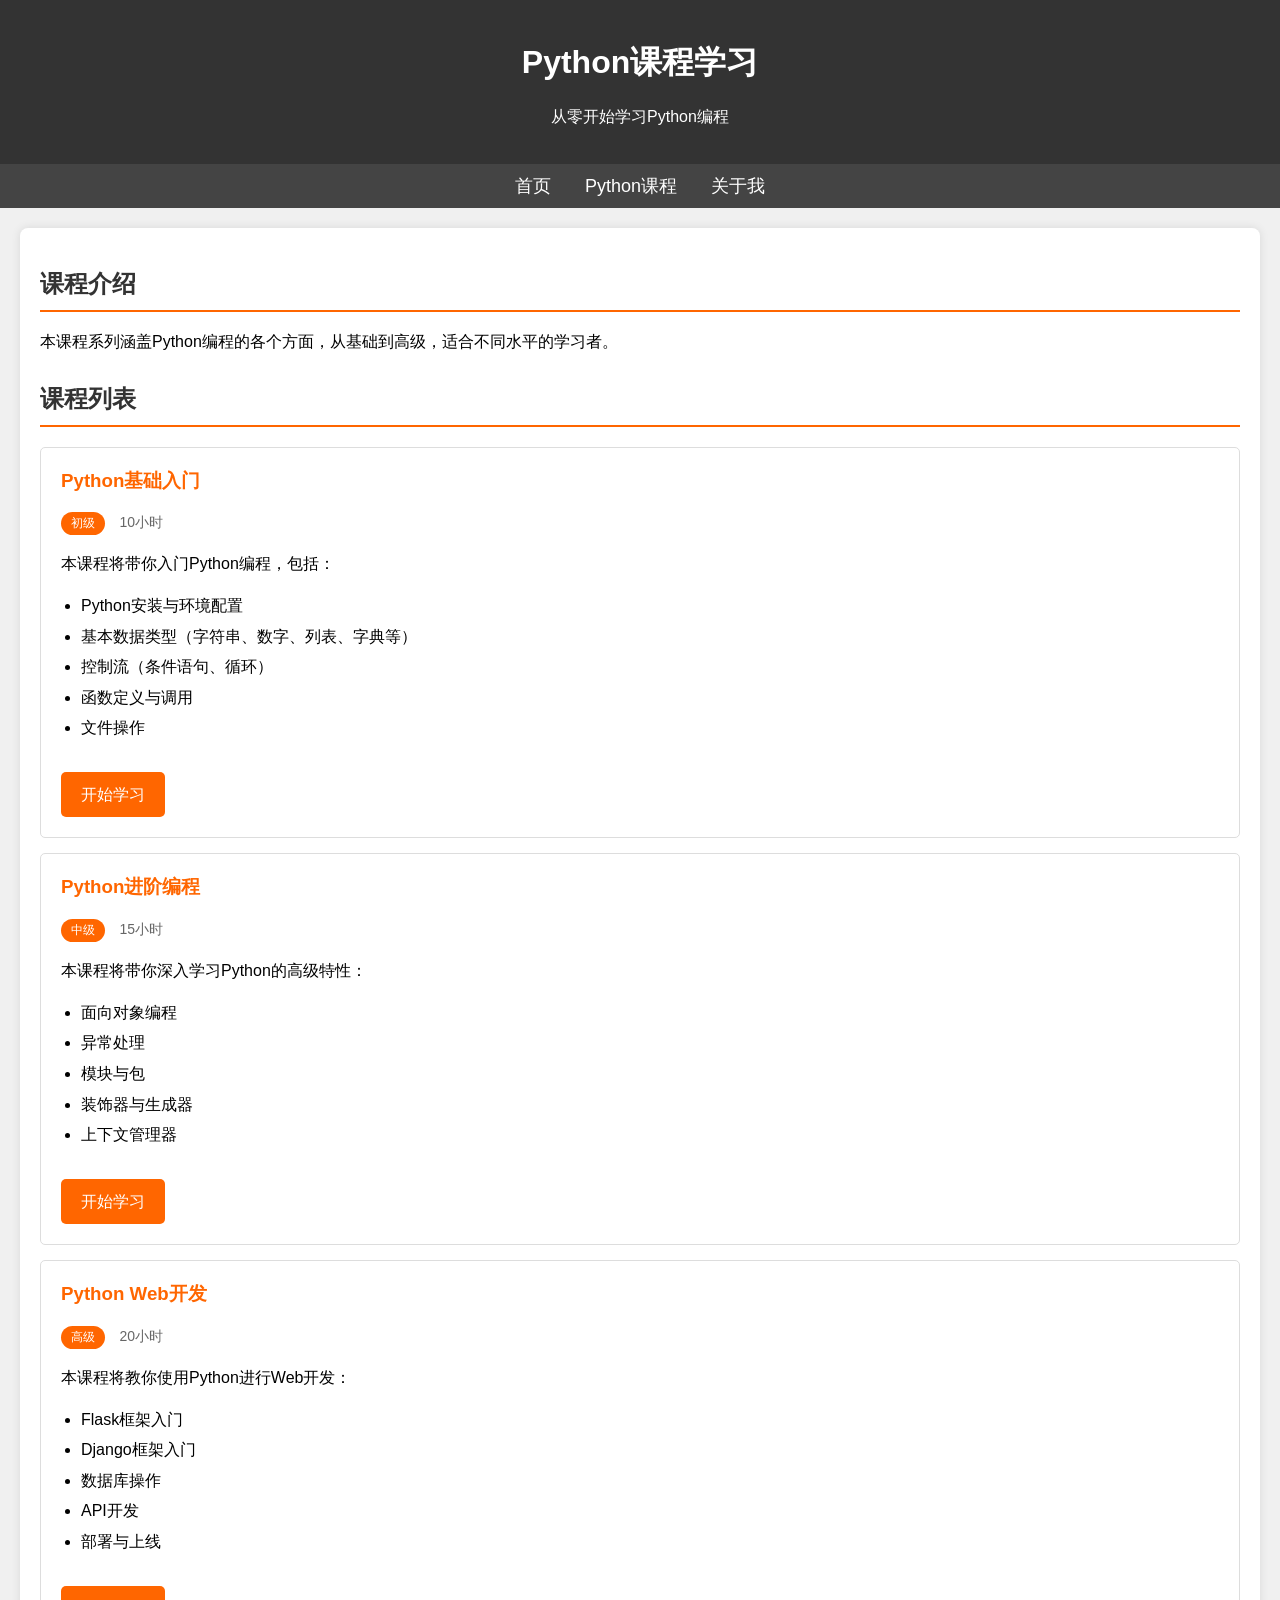
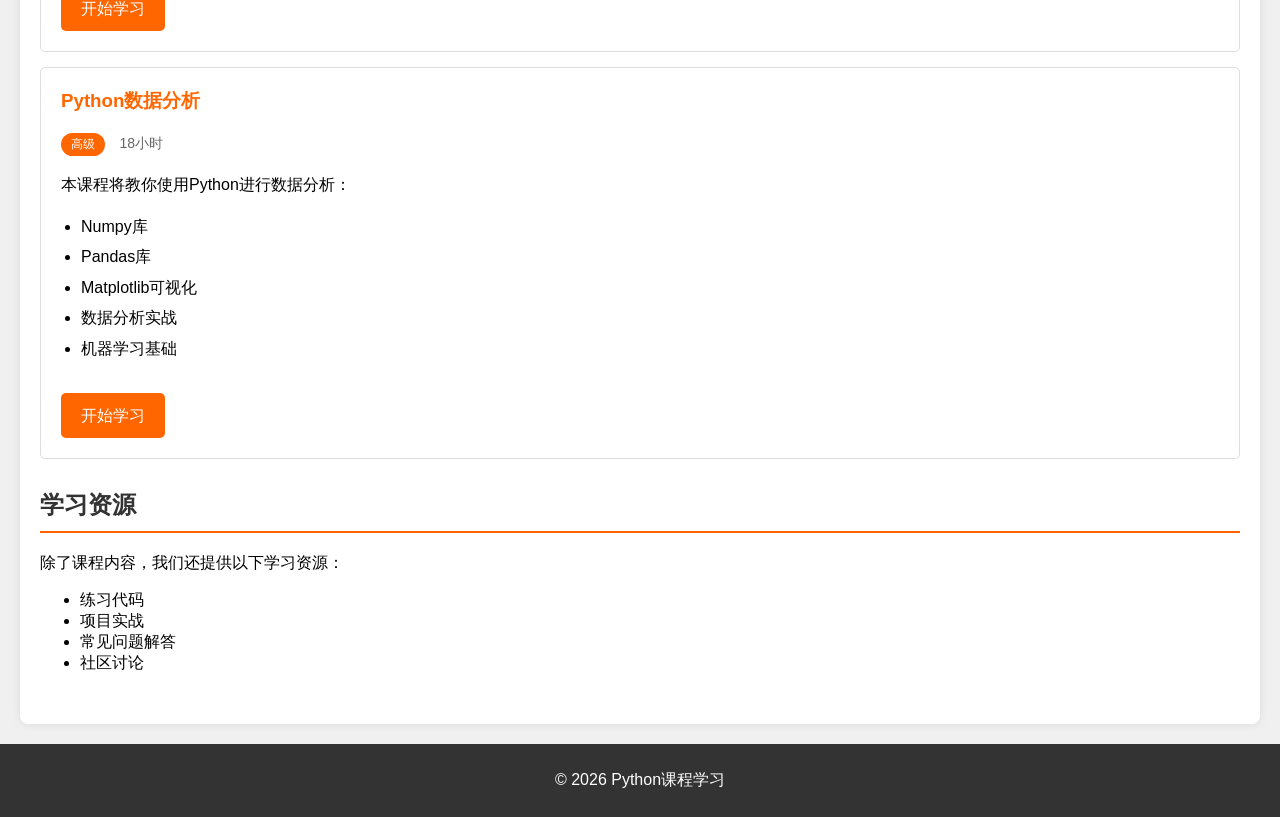
<file: python-course.html>
<!DOCTYPE html>
<html lang="zh-CN">
<head>
    <meta charset="UTF-8">
    <meta name="viewport" content="width=device-width, initial-scale=1.0">
    <title>Python课程学习</title>
    <style>
        body {
            font-family: Arial, sans-serif;
            margin: 0;
            padding: 0;
            background-color: #f0f0f0;
        }
        header {
            background-color: #333;
            color: white;
            padding: 20px;
            text-align: center;
        }
        nav {
            background-color: #444;
            padding: 10px;
            text-align: center;
        }
        nav a {
            color: white;
            text-decoration: none;
            margin: 0 15px;
            font-size: 18px;
        }
        nav a:hover {
            color: #ff6600;
        }
        .container {
            max-width: 1200px;
            margin: 20px auto;
            padding: 20px;
            background-color: white;
            border-radius: 8px;
            box-shadow: 0 0 10px rgba(0,0,0,0.1);
        }
        .section {
            margin-bottom: 30px;
        }
        h2 {
            color: #333;
            border-bottom: 2px solid #ff6600;
            padding-bottom: 10px;
        }
        .course-card {
            border: 1px solid #ddd;
            border-radius: 5px;
            padding: 20px;
            margin: 15px 0;
            transition: transform 0.3s;
        }
        .course-card:hover {
            transform: translateY(-5px);
            box-shadow: 0 5px 15px rgba(0,0,0,0.1);
        }
        .course-card h3 {
            color: #ff6600;
            margin-top: 0;
        }
        .course-card .level {
            display: inline-block;
            padding: 3px 10px;
            background-color: #ff6600;
            color: white;
            border-radius: 15px;
            font-size: 12px;
            margin-right: 10px;
        }
        .course-card .duration {
            color: #666;
            font-size: 14px;
        }
        .course-content {
            margin-top: 15px;
            line-height: 1.6;
        }
        .course-content ul {
            padding-left: 20px;
        }
        .course-content li {
            margin: 5px 0;
        }
        .btn {
            display: inline-block;
            padding: 10px 20px;
            background-color: #ff6600;
            color: white;
            text-decoration: none;
            border-radius: 5px;
            margin-top: 15px;
            transition: background-color 0.3s;
        }
        .btn:hover {
            background-color: #e55a00;
        }
        footer {
            background-color: #333;
            color: white;
            text-align: center;
            padding: 10px;
            margin-top: 20px;
        }
    </style>
</head>
<body>
    <header>
        <h1>Python课程学习</h1>
        <p>从零开始学习Python编程</p>
    </header>
    <nav>
        <a href="index.html">首页</a>
        <a href="python-course.html">Python课程</a>
        <a href="about.html">关于我</a>
    </nav>
    <div class="container">
        <div class="section">
            <h2>课程介绍</h2>
            <p>本课程系列涵盖Python编程的各个方面，从基础到高级，适合不同水平的学习者。</p>
        </div>
        <div class="section">
            <h2>课程列表</h2>
            
            <div class="course-card">
                <h3>Python基础入门</h3>
                <span class="level">初级</span>
                <span class="duration">10小时</span>
                <div class="course-content">
                    <p>本课程将带你入门Python编程，包括：</p>
                    <ul>
                        <li>Python安装与环境配置</li>
                        <li>基本数据类型（字符串、数字、列表、字典等）</li>
                        <li>控制流（条件语句、循环）</li>
                        <li>函数定义与调用</li>
                        <li>文件操作</li>
                    </ul>
                    <a href="#" class="btn">开始学习</a>
                </div>
            </div>
            
            <div class="course-card">
                <h3>Python进阶编程</h3>
                <span class="level">中级</span>
                <span class="duration">15小时</span>
                <div class="course-content">
                    <p>本课程将带你深入学习Python的高级特性：</p>
                    <ul>
                        <li>面向对象编程</li>
                        <li>异常处理</li>
                        <li>模块与包</li>
                        <li>装饰器与生成器</li>
                        <li>上下文管理器</li>
                    </ul>
                    <a href="#" class="btn">开始学习</a>
                </div>
            </div>
            
            <div class="course-card">
                <h3>Python Web开发</h3>
                <span class="level">高级</span>
                <span class="duration">20小时</span>
                <div class="course-content">
                    <p>本课程将教你使用Python进行Web开发：</p>
                    <ul>
                        <li>Flask框架入门</li>
                        <li>Django框架入门</li>
                        <li>数据库操作</li>
                        <li>API开发</li>
                        <li>部署与上线</li>
                    </ul>
                    <a href="#" class="btn">开始学习</a>
                </div>
            </div>
            
            <div class="course-card">
                <h3>Python数据分析</h3>
                <span class="level">高级</span>
                <span class="duration">18小时</span>
                <div class="course-content">
                    <p>本课程将教你使用Python进行数据分析：</p>
                    <ul>
                        <li>Numpy库</li>
                        <li>Pandas库</li>
                        <li>Matplotlib可视化</li>
                        <li>数据分析实战</li>
                        <li>机器学习基础</li>
                    </ul>
                    <a href="#" class="btn">开始学习</a>
                </div>
            </div>
        </div>
        
        <div class="section">
            <h2>学习资源</h2>
            <p>除了课程内容，我们还提供以下学习资源：</p>
            <ul>
                <li>练习代码</li>
                <li>项目实战</li>
                <li>常见问题解答</li>
                <li>社区讨论</li>
            </ul>
        </div>
    </div>
    <footer>
        <p>&copy; 2026 Python课程学习</p>
    </footer>
</body>
</html>
</file>
